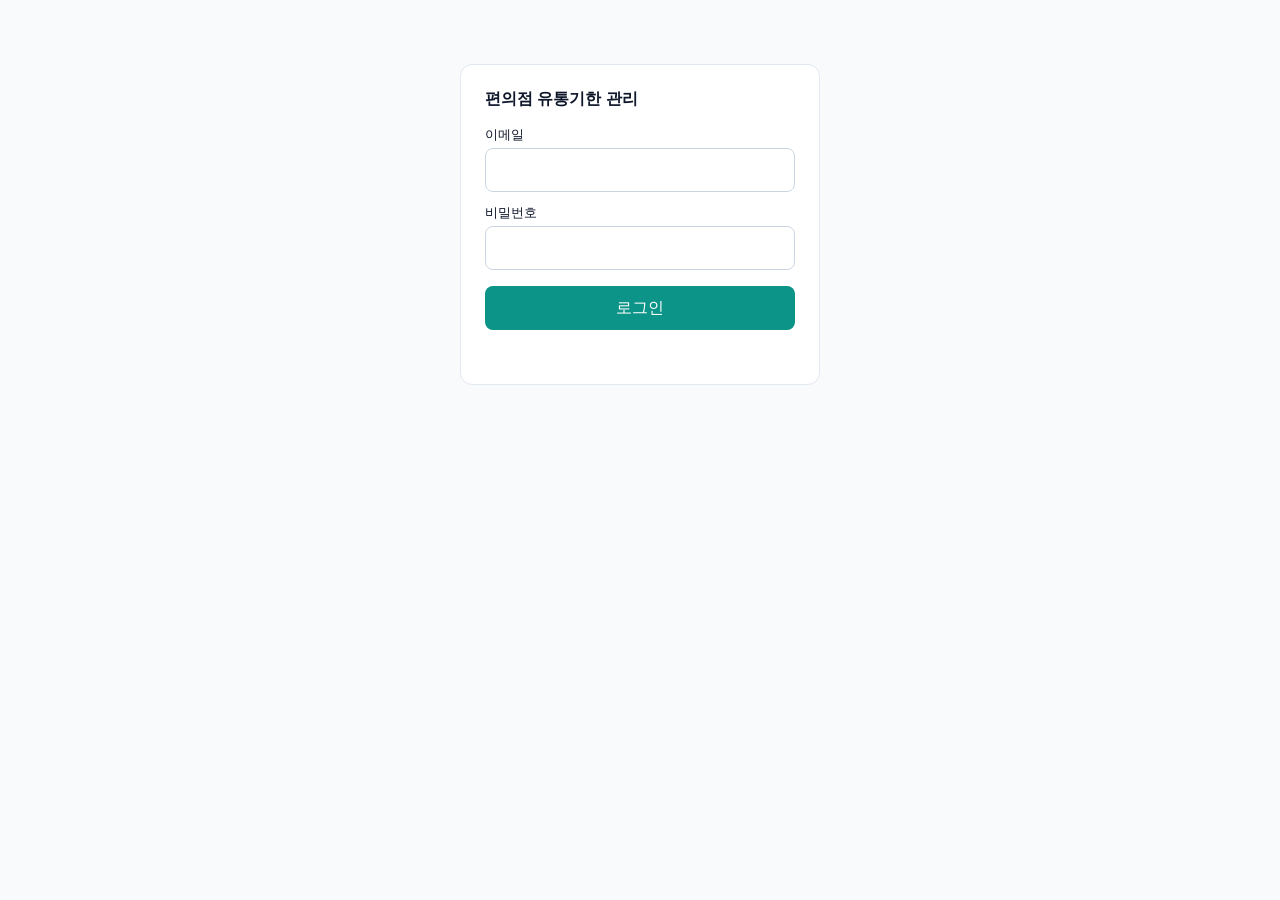
<file: index.html>
<!doctype html>
<html lang="ko">
<head>
  <meta charset="utf-8" />
  <meta name="robots" content="noindex, nofollow" />
  <meta name="viewport" content="width=device-width, initial-scale=1" />
  <meta http-equiv="refresh" content="0; url=cvs/register.html" />
  <title>편의점 유통기한 관리</title>
</head>
<body>
  <a href="cvs/register.html">편의점 유통기한 관리 열기</a>
  <script>location.replace("cvs/register.html");</script>
</body>
</html>
</file>
<file: shared/shell.css>
:root {
  --shell-bg: #ffffff;
  --shell-border: #e2e8f0;
  --shell-fg: #0f172a;
  --shell-muted: #64748b;
  --shell-accent: #0d9488;
  --shell-accent-bg: #ccfbf1;
  --page-bg: #f8fafc;
}

* {
  box-sizing: border-box;
}

body {
  margin: 0;
  font-family: "Malgun Gothic", "맑은 고딕", sans-serif;
  background: var(--page-bg);
  color: var(--shell-fg);
}

.shell-header {
  display: flex;
  align-items: center;
  justify-content: space-between;
  background: var(--shell-bg);
  border-bottom: 1px solid var(--shell-border);
  padding: 18px 20px 14px;
}

.shell-title-group {
  display: flex;
  flex-direction: column;
  gap: 2px;
}

.shell-title {
  font-size: 13px;
  font-weight: 700;
  color: var(--shell-fg);
}

.shell-subtitle {
  font-size: 13px;
  color: var(--shell-muted);
}

.shell-icons {
  display: flex;
  gap: 8px;
}

/* 헤더 오른쪽 아이콘(설정·알림): 테두리·배경 없이 단색 선 아이콘만 보여 주고, 누르면 연한 회색 면이 나타난다 */
.shell-alert-btn {
  background: transparent;
  border: 0;
  border-radius: 10px;
  width: 44px;
  height: 44px;
  cursor: pointer;
  color: #475569;
  display: inline-flex;
  align-items: center;
  justify-content: center;
  text-decoration: none;
}

.shell-alert-btn:hover,
.shell-alert-btn:active {
  background: #f1f5f9;
  color: #0f172a;
}

.shell-nav {
  display: flex;
  gap: 6px;
  background: var(--shell-bg);
  border-bottom: 1px solid var(--shell-border);
  padding: 10px 16px;
  overflow-x: auto;
}

/* 폰 폭: 탭 6개를 같은 너비로 나눠 가로 스크롤 없이 한 줄에 보이게 한다 */
@media (max-width: 480px) {
  .shell-nav {
    gap: 2px;
    padding: 10px 8px;
    overflow-x: visible;
  }
  .shell-nav .shell-nav-item {
    flex: 1 1 0;
    min-width: 0;
    padding: 12px 0;
    text-align: center;
  }
}

.shell-nav-item {
  padding: 8px 14px;
  border-radius: 999px;
  color: var(--shell-muted);
  text-decoration: none;
  font-size: 13px;
  white-space: nowrap;
  font-weight: 600;
}

.shell-nav-item.shell-nav-active {
  color: var(--shell-accent);
  background: var(--shell-accent-bg);
}

/* 태블릿 이하: 네비·버튼 터치영역 확보 */
@media (max-width: 768px) {
  .shell-nav-item {
    padding: 12px 16px;
    font-size: 13px;
  }
  .shell-title {
    font-size: 13px;
  }
  .shell-alert-btn {
    width: 44px;
    height: 44px;
  }
}

/* 입력칸·선택상자·버튼은 브라우저 기본 글꼴(Arial 등)을 쓰므로 본문 글꼴을 그대로 따르게 한다 */
button,
input,
select,
textarea {
  font-family: inherit;
}

/* 🔔 알림 배지와 알림창 */
.shell-bell {
  position: relative;
}

.shell-badge {
  position: absolute;
  top: -5px;
  right: -7px;
  min-width: 16px;
  height: 16px;
  padding: 0 4px;
  border-radius: 999px;
  border: 2px solid #ffffff; /* 아이콘과 겹쳐도 숫자가 또렷하게 */
  box-sizing: content-box;
  background: #ff0000; /* 시맨틱 컬러: 위험·확인 필요 */
  color: #ffffff;
  font-size: 12px;
  font-weight: 700;
  line-height: 16px;
  text-align: center;
}

.shell-alert-dialog {
  width: calc(100% - 32px);
  max-width: 420px;
  padding: 20px;
  border: none;
  border-radius: 14px;
  box-shadow: 0 10px 40px rgba(15, 23, 42, 0.25);
  color: var(--shell-fg);
}

.shell-alert-dialog::backdrop {
  background: rgba(15, 23, 42, 0.45);
}

.shell-alert-title {
  margin-bottom: 12px;
  font-size: 13px;
  font-weight: 700;
}

.shell-alert-empty {
  padding: 20px 0;
  text-align: center;
  font-size: 13px;
  color: var(--shell-muted);
}

.shell-alert-list {
  list-style: none;
  margin: 0;
  padding: 0;
  display: flex;
  flex-direction: column;
  gap: 8px;
}

.shell-alert-list a {
  display: flex;
  flex-direction: column;
  gap: 2px;
  padding: 12px 14px;
  background: #fff7ed;
  border: 1px solid #fed7aa;
  border-radius: 10px;
  font-size: 13px;
  color: #9a3412;
  text-decoration: none;
}

.shell-alert-list a span {
  color: var(--shell-muted);
}

.shell-alert-actions {
  display: flex;
  justify-content: flex-end;
  margin-top: 14px;
}

.shell-alert-actions button {
  min-height: 44px;
  padding: 0 18px;
  font-size: 13px;
  font-weight: 700;
  color: var(--shell-accent);
  background: #ffffff;
  border: 1px solid #cbd5e1;
  border-radius: 10px;
  cursor: pointer;
}
</file>
<file: cvs/cvs.css>
/* 편의점 유통기한 앱 스타일 — ARTECAFE cafe.css에서 필요한 규칙만 추려 복사하고 아래에 이 앱 전용 규칙을 추가했다 */
.cafe-main {
  font-size: 13px; /* 명시하지 않은 글자도 13px로 통일 */
  padding: 20px 16px 40px;
  max-width: 900px;
  margin: 0 auto;
}



.cafe-main h2 {
  font-size: 13px;
  font-weight: 700;
  letter-spacing: 0.04em;
  color: #64748b;
  text-transform: uppercase;
  margin: 28px 0 12px;
}



.badge {
  display: inline-block;
  padding: 4px 10px;
  border-radius: 999px;
  font-size: 13px;
  font-weight: 700;
}



.badge-ok {
  background: #dcfce7;
  color: #16a34a;
}



.badge-warn {
  background: #ffedd5;
  color: #c2410c;
}



/* 입고/폐기/실사/설정 공통 입력폼 스타일 — 태블릿 터치를 기준으로 크게 잡는다 */
.form-card {
  background: #ffffff;
  border: 1px solid #e2e8f0;
  border-radius: 14px;
  padding: 20px;
  max-width: 480px;
}



.form-field {
  margin-bottom: 18px;
}

.form-card > .form-field:last-child {
  margin-bottom: 0;
}

.form-card > .form-field:last-child > .chip-row,
.form-card > .form-field:last-child > .day-filter {
  margin-bottom: 0;
}



.form-field label {
  display: block;
  font-size: 13px;
  font-weight: 700;
  color: #334155;
  margin-bottom: 8px;
}



.form-field select,
.form-field input {
  width: 100%;
  padding: 14px 12px;
  font-size: 13px;
  border: 1px solid #cbd5e1;
  border-radius: 10px;
  background-color: #ffffff; /* background 줄임 표기는 .date-field의 달력 아이콘을 지워서 색만 지정 */
}



.form-radio-group {
  display: flex;
  gap: 8px;
}



.form-radio-group label {
  flex: 1;
  text-align: center;
  padding: 12px 8px;
  border: 1px solid #cbd5e1;
  border-radius: 10px;
  font-weight: 600;
  color: #475569;
  cursor: pointer;
}



.form-radio-group input {
  display: none;
}



.form-radio-group input:checked + span {
  color: inherit;
}



.form-radio-group label.form-radio-active {
  background: var(--shell-accent-bg, #ccfbf1);
  border-color: #0d9488;
  color: #0d9488;
}



.btn-primary {
  width: 100%;
  padding: 16px;
  font-size: 13px;
  font-weight: 700;
  color: #ffffff;
  background: #0d9488;
  border: none;
  border-radius: 10px;
  cursor: pointer;
}



.btn-primary:disabled {
  background: #cbd5e1;
  cursor: not-allowed;
}



.form-message {
  margin-top: 14px;
  padding: 12px 14px;
  border-radius: 10px;
  font-size: 13px;
  display: none;
}



.form-message.show {
  display: block;
}



.form-message.success {
  background: #dcfce7;
  color: #15803d;
}



.form-message.error {
  background: #fee2e2;
  color: #b91c1c;
}



.form-message.empty {
  background: #f1f5f9;
  color: #64748b;
}



/* 설정 화면 전용 — 표/폼을 같은 폭의 카드로 묶는다 (공통 .form-card는 건드리지 않음) */
.settings-card {
  background: #ffffff;
  border: 1px solid #e2e8f0;
  border-radius: 14px;
  padding: 16px 20px 20px;
  margin-bottom: 16px;
  box-shadow: 0 1px 2px rgba(15, 23, 42, 0.04);
}



.cafe-main .settings-card h2 {
  margin: 0 0 12px;
}



/* 삭제 확인 안내창 */
.confirm-dialog {
  width: calc(100% - 32px);
  max-width: 420px;
  padding: 22px 20px 18px;
  border: none;
  border-radius: 14px;
  box-shadow: 0 10px 40px rgba(15, 23, 42, 0.25);
}



.confirm-dialog::backdrop {
  background: rgba(15, 23, 42, 0.45);
}



.confirm-title {
  font-size: 13px;
  font-weight: 700;
  color: #0f172a;
  margin-bottom: 8px;
}



.confirm-message {
  margin: 0 0 10px;
  font-size: 13px;
  color: #334155;
  line-height: 1.5;
}



.confirm-details {
  margin: 0 0 12px;
  padding: 10px 12px 10px 28px;
  background: #fff7ed;
  border: 1px solid #fed7aa;
  border-radius: 10px;
  font-size: 13px;
  color: #9a3412;
  line-height: 1.5;
}



.confirm-actions {
  display: flex;
  justify-content: flex-end;
  gap: 8px;
  margin-top: 14px;
}



.btn-small.btn-danger {
  background: #dc2626;
  border-color: #dc2626;
}



/* 바코드 촬영 창(barcode-scan.js) */
.barcode-video {
  display: block;
  width: 100%;
  max-height: 55vh;
  background: #0f172a;
  border-radius: 10px;
  margin-bottom: 10px;
  object-fit: cover;
}



.settings-table.center-table th,
.settings-table.center-table td {
  text-align: center;
}



/* 모든 표는 머리글·값 모두 가운데 정렬 */
.settings-table.fixed-table {
  table-layout: fixed;
  min-width: 520px;
}





/* 입고 화면: 입력 카드를 내역 카드와 같은 폭으로, 입력칸은 넓은 화면에서 3열 */
.form-card.form-card-wide {
  max-width: none;
}



.sub-title {
  margin: 18px 0 8px;
  font-size: 13px;
  font-weight: 700;
  color: #64748b;
}



.month-nav {
  display: flex;
  align-items: center;
  justify-content: space-between;
  gap: 8px;
  margin-bottom: 12px;
}



.month-nav .btn-small {
  width: 44px;
  padding: 0;
  font-size: 18px;
}



.month-label {
  min-height: 44px;
  padding: 0 16px;
  font-size: 13px;
  font-weight: 700;
  color: #0f172a;
  background: none;
  border: none;
  border-radius: 10px;
  cursor: pointer;
}



.month-label:hover {
  background: #f1f5f9;
}



/* 달력 선택 */
.date-field {
  cursor: pointer;
  background-image: url("data:image/svg+xml,%3Csvg xmlns='http://www.w3.org/2000/svg' width='16' height='16' viewBox='0 0 24 24' fill='none' stroke='%2364748b' stroke-width='2'%3E%3Crect x='3' y='4' width='18' height='18' rx='2'/%3E%3Cpath d='M16 2v4M8 2v4M3 10h18'/%3E%3C/svg%3E");
  background-repeat: no-repeat;
  background-position: right 12px center;
}



.cal-grid {
  display: grid;
  grid-template-columns: repeat(7, minmax(0, 1fr));
  gap: 4px;
  text-align: center;
}



.cal-head {
  margin-bottom: 4px;
  font-size: 13px;
  font-weight: 700;
  color: #64748b;
}



.cal-day {
  min-height: 38px;
  font-size: 13px;
  color: #0f172a;
  background: #ffffff;
  border: 1px solid transparent;
  border-radius: 8px;
  cursor: pointer;
}



.cal-day:hover:not(:disabled) {
  background: #f1f5f9;
}



.cal-day.cal-today {
  border-color: #99f6e4;
}



.cal-day.cal-selected {
  color: #ffffff;
  background: #0d9488;
}



.cal-day:disabled {
  color: #cbd5e1;
  cursor: not-allowed;
}



.year-nav {
  display: flex;
  align-items: center;
  justify-content: space-between;
  gap: 8px;
  margin-bottom: 12px;
}



.year-nav .btn-small {
  width: 44px;
  padding: 0;
  font-size: 18px;
}



.month-label-static {
  font-weight: 700;
  color: #0f172a;
}



.month-grid {
  display: grid;
  grid-template-columns: repeat(4, minmax(0, 1fr));
  gap: 8px;
}



.month-grid .btn-small {
  padding: 0;
  min-height: 52px;
}



/* 월·연도 선택창: 입고 있는 칸은 초록 테두리, 없는 칸은 흐리게 */
.btn-small.btn-ghost.has-data {
  border-color: #0d9488;
}



.btn-small.btn-ghost.no-data {
  color: #94a3b8;
}



/* 월별 | 전체 전환, 전체 기간 표 행 */
.view-toggle {
  display: flex;
  gap: 8px;
  margin-bottom: 12px;
}



.view-toggle .sub-nav-item {
  border: none;
  cursor: pointer;
}



/* 셀 안 글자가 길어도 줄바꿈되게 (열 너비는 그대로 균등) */
.settings-table.wrap-cells th,
.settings-table.wrap-cells td {
  white-space: normal;
}



.settings-table tbody tr.row-link {
  cursor: pointer;
}



.month-summary {
  margin-top: 12px;
  font-size: 13px;
  line-height: 1.6;
  color: #475569;
}



.field-hint {
  margin-top: 6px;
  font-size: 13px;
  color: #64748b;
}

.field-hint.summary-line {
  margin: 0 0 12px;
  font-size: 16px;
  font-weight: 700;
  color: #0f172a;
}



.row-actions {
  display: flex;
  justify-content: flex-end;
  gap: 6px;
}



.btn-row-edit {
  min-height: 44px;
  padding: 0 12px;
  font-size: 13px;
  font-weight: 700;
  color: #0d9488;
  background: #ffffff;
  border: 1px solid #99f6e4;
  border-radius: 8px;
  cursor: pointer;
}



.edit-fields .form-field {
  margin-bottom: 12px;
}



.btn-small:disabled {
  background: #cbd5e1;
  border-color: #cbd5e1;
  cursor: not-allowed;
}



.btn-row-delete {
  min-height: 44px;
  padding: 0 12px;
  font-size: 13px;
  font-weight: 700;
  color: #b91c1c;
  background: #ffffff;
  border: 1px solid #fecaca;
  border-radius: 8px;
  cursor: pointer;
}



.btn-icon-delete {
  flex: none;
  width: 44px;
  height: 44px;
  margin-left: 4px;
  border: none;
  background: none;
  color: #94a3b8;
  font-size: 1.1rem;
  cursor: pointer;
}



.badge-alias {
  background: #f1f5f9;
  color: #475569;
  display: inline-flex;
  align-items: center;
  gap: 4px;
}



.badge-alias button {
  border: none;
  background: none;
  color: #94a3b8;
  font-size: 1rem;
  line-height: 1;
  cursor: pointer;
  padding: 0 2px;
  position: relative;
}



/* 글자는 작게 두되 누를 수 있는 영역은 44px까지 넓힌다 */
.badge-alias button::after {
  content: "";
  position: absolute;
  inset: -14px;
}



.form-wide {
  grid-column: 1 / -1;
}



.btn-small {
  min-height: 44px;
  padding: 0 14px;
  font-size: 13px;
  font-weight: 700;
  color: #ffffff;
  background: #0d9488;
  border: 1px solid #0d9488;
  border-radius: 10px;
  cursor: pointer;
}



.btn-small.btn-ghost {
  background: #ffffff;
  color: #0d9488;
  border-color: #cbd5e1;
}



.settings-table-wrap {
  overflow-x: auto;
}



.settings-table {
  width: 100%;
  table-layout: fixed; /* 모든 표는 열 너비를 동일하게 (열 개수로 균등 분할) */
  border-collapse: separate;
  border-spacing: 0;
  border: 1px solid #e2e8f0;
  border-radius: 10px;
  overflow: hidden;
}



.settings-table th,
.settings-table td {
  padding: 12px 14px;
  text-align: left;
  border-bottom: 1px solid #e2e8f0;
  font-size: 13px;
  white-space: nowrap;
}



.settings-table tbody tr:last-child td {
  border-bottom: none;
}



.settings-table tbody tr:hover td {
  background: #f8fafc;
}



.settings-table th {
  background: #f8fafc;
  color: #64748b;
  font-weight: 700;
}



/* 열 너비를 모두 같게 하고 모든 열을 가운데 정렬 — 열 간격이 고르게 보이도록 한다.
   좁은 화면에서는 최소 폭을 유지하고 표 영역이 가로 스크롤된다. */
.settings-table.even-table {
  table-layout: fixed;
  min-width: 600px;
}



.settings-table.even-table th,
.settings-table.even-table td {
  text-align: center;
}



.settings-table.even-table .row-actions {
  justify-content: center;
}



.settings-table .num {
  text-align: right;
}



.settings-empty {
  padding: 24px 12px;
  text-align: center;
  color: #94a3b8;
  font-size: 13px;
}



.settings-form .btn-primary {
  grid-column: 1 / -1;
}



/* 설정 안의 서브탭(원재료/레시피 분리) */
.sub-nav {
  display: flex;
  gap: 8px;
  margin-bottom: 18px;
}



.sub-nav-item {
  display: inline-flex;
  align-items: center;
  min-height: 44px;
  padding: 0 20px;
  border-radius: 999px;
  background: #f1f5f9;
  color: #475569;
  text-decoration: none;
  font-weight: 600;
  font-size: 13px;
}



.sub-nav-item.sub-nav-active {
  background: #0d9488;
  color: #ffffff;
}

/* 폰·태블릿 세로 폭(860px 이하): 표를 가로 스크롤 없이 보이도록 행마다 카드로 바꾼다 ("머리글 : 값", 머리글은 shell.js가 data-label로 달아 둠).
   태블릿·PC에서는 기존 균등 열 표 그대로다. */
@media (max-width: 860px) {

  .settings-table-wrap .settings-table {
    min-width: 0 !important;
    border: none;
    border-radius: 0;
    overflow: visible;
  }

  .settings-table-wrap .settings-table thead {
    display: none;
  }

  .settings-table-wrap .settings-table tbody,
  .settings-table-wrap .settings-table tr {
    display: block;
  }

  .settings-table-wrap .settings-table tbody tr {
    border: 1px solid #e2e8f0;
    border-radius: 10px;
    padding: 6px 12px;
    margin-bottom: 8px;
    background: #ffffff;
  }

  .settings-table-wrap .settings-table td,
  .settings-table-wrap .settings-table tbody tr:last-child td {
    display: flex;
    align-items: center;
    justify-content: space-between;
    gap: 12px;
    padding: 8px 0;
    border: none;
    border-bottom: 1px solid #f1f5f9;
    text-align: right;
    white-space: normal;
  }

  .settings-table-wrap .settings-table tbody tr td:last-child {
    border-bottom: none;
  }

  /* 값 아래에 붙는 보조 문구(예: 최소 발주량)는 값 밑 줄에 오른쪽 정렬로 둔다 */
  .settings-table-wrap .settings-table td {
    flex-wrap: wrap;
  }

  .settings-table-wrap .settings-table td .field-hint {
    flex-basis: 100%;
    margin-top: 0;
    text-align: right;
  }

  .settings-table-wrap .settings-table td::before {
    content: attr(data-label);
    flex: none;
    color: #64748b;
    text-align: left;
  }

  .settings-table-wrap .settings-table td:not([data-label])::before {
    content: none;
  }

  .settings-table-wrap .settings-table .row-actions {
    justify-content: flex-end;
    width: 100%;
  }
}


/* ===== 편의점 유통기한 앱 전용 ===== */
.suggest-wrap {
  position: relative;
}

.suggest-list {
  position: absolute;
  left: 0;
  right: 0;
  top: 100%;
  z-index: 20;
  margin: 4px 0 0;
  padding: 4px;
  list-style: none;
  background: #ffffff;
  border: 1px solid #cbd5e1;
  border-radius: 10px;
  box-shadow: 0 8px 24px rgba(15, 23, 42, 0.15);
  max-height: 280px;
  overflow-y: auto;
}

.suggest-item {
  display: block;
  width: 100%;
  min-height: 44px;
  padding: 0 12px;
  text-align: left;
  font-size: 13px;
  color: #0f172a;
  background: transparent;
  border: 0;
  border-radius: 8px;
  cursor: pointer;
}

.suggest-item:hover,
.suggest-item:active {
  background: #f1f5f9;
}

.form-field #name-input {
  width: 100%;
}

/* 유통기한 한 줄: 날짜(남는 폭) + 시 드롭다운(고정 폭). ARTECAFE 입고 화면의 수량+단위 줄(.qty-row)과 같은 모양 */
.expiry-row {
  display: flex;
  gap: 8px;
}

.expiry-row input,
.expiry-row select {
  padding: 14px 12px;
  font-size: 13px;
  border: 1px solid #cbd5e1;
  border-radius: 10px;
  background-color: #ffffff;
}

.expiry-row input {
  flex: 1;
  min-width: 0;
}

.expiry-row select {
  flex: none;
  width: clamp(130px, 46%, 190px);
}

/* 등록 화면 칸 배치(ARTECAFE의 .receiving-grid와 같은 방식): 좁으면 한 줄씩, 넓으면 상품명|유통기한 + 구역은 아래 한 줄 */
.reg-grid {
  display: grid;
  grid-template-columns: 1fr;
  gap: 0 16px;
}

@media (min-width: 769px) {
  .reg-grid {
    grid-template-columns: repeat(2, minmax(0, 1fr));
    grid-template-areas:
      "name date"
      "zone zone";
  }
  .reg-name {
    grid-area: name;
  }
  .reg-date {
    grid-area: date;
  }
  .reg-zone {
    grid-area: zone;
  }
}

/* 처리 화면 일자 조회 줄: 칩 2개 + (‹ 날짜 ›). 좁은 화면에서는 날짜 줄이 아래로 내려가 한 줄을 다 쓴다 */
.day-filter {
  display: flex;
  flex-wrap: wrap;
  align-items: center;
  gap: 8px;
  margin-bottom: 12px;
}

.day-nav {
  display: flex;
  align-items: center;
  gap: 8px;
  flex: 1 1 220px;
  min-width: 0;
  max-width: 420px;
}

.day-nav .btn-small {
  flex: none;
  min-width: 44px;
  min-height: 44px;
}

.day-nav .date-field {
  flex: 1;
  min-width: 0;
  min-height: 44px;
  padding: 0 36px 0 12px;
  font-size: 13px;
  border: 1px solid #cbd5e1;
  border-radius: 10px;
  background-color: #ffffff;
}

.item-list,
.day-list {
  list-style: none;
  margin: 0;
  padding: 0;
  display: flex;
  flex-direction: column;
  gap: 8px;
}

/* 일자별 등록현황(등록 화면) */
.day-group {
  margin-bottom: 14px;
}

.day-head {
  display: flex;
  align-items: center;
  gap: 8px;
  margin-bottom: 6px;
}

.day-count {
  margin-left: auto;
  color: #64748b;
}

.day-row {
  display: flex;
  align-items: center;
  justify-content: space-between;
  gap: 8px;
  background: #ffffff;
  border: 1px solid #e2e8f0;
  border-radius: 10px;
  padding: 8px 8px 8px 14px;
}

.day-row-main {
  display: flex;
  flex-direction: column;
  gap: 2px;
  min-width: 0;
}

.day-row-main strong {
  overflow-wrap: anywhere;
}

.day-row-main span,
.item-sub {
  color: #64748b;
}

.status-today {
  background: #ccfbf1;
  color: #0f766e;
}

.item-card.item-trash {
  border-left-color: #94a3b8;
  background: #f8fafc;
}

/* 알림 켜기 버튼 줄(push.js) */
.shell-push-row {
  margin: 12px 0 0;
}

/* 알림창 아래 안내 문구 */
.shell-alert-note {
  margin: 12px 0 0;
  padding: 10px 12px;
  font-size: 13px;
  line-height: 1.5;
  color: #334155;
  background: #f1f5f9;
  border-radius: 10px;
}

.chip-row {
  display: flex;
  flex-wrap: wrap;
  gap: 8px;
  margin-bottom: 12px;
}

.chip {
  min-height: 44px;
  padding: 0 16px;
  font-size: 13px;
  font-weight: 600;
  color: #475569;
  background: #ffffff;
  border: 1px solid #cbd5e1;
  border-radius: 10px;
  cursor: pointer;
}

.chip.chip-active {
  color: #0d9488;
  background: #ccfbf1;
  border-color: #0d9488;
}

.item-card {
  background: #ffffff;
  border: 1px solid #e2e8f0;
  border-left-width: 5px;
  border-radius: 12px;
  padding: 12px 14px;
}

.item-card.item-overdue {
  border-left-color: #dc2626;
}

.item-card.item-soon {
  border-left-color: #f59e0b;
}

.item-card.item-waiting {
  border-left-color: #cbd5e1;
}

.item-card.item-done {
  border-left-color: #16a34a;
}

.item-head {
  display: flex;
  align-items: center;
  justify-content: space-between;
  gap: 8px;
}

.item-sub {
  margin: 4px 0 10px;
}

.item-actions {
  display: flex;
  flex-wrap: wrap;
  gap: 8px;
}

.item-actions-right {
  display: flex;
  gap: 8px;
  margin-left: auto;
}

.status-badge {
  flex: none;
  padding: 4px 10px;
  border-radius: 999px;
  font-size: 13px;
  font-weight: 700;
}

/* 지남은 빨강(진한 면 + 흰 글자), 임박은 노랑 계열로 확실히 구분한다 */
.status-overdue {
  background: #dc2626;
  color: #ffffff;
}

.status-soon {
  background: #fef08a;
  color: #854d0e;
}

.status-waiting {
  background: #f1f5f9;
  color: #64748b;
}

.status-done {
  background: #dcfce7;
  color: #15803d;
}

.view-toggle {
  margin-bottom: 12px;
}

/* 알림창: 지남=빨강, 임박=노랑 (shell.css의 주황 기본색을 덮어쓴다) */
.shell-alert-list a.shell-alert-overdue {
  background: #fef2f2;
  border-color: #fca5a5;
  border-left: 5px solid #dc2626;
  color: #b91c1c;
}

.shell-alert-list a.shell-alert-soon {
  background: #fefce8;
  border-color: #fde047;
  border-left: 5px solid #f59e0b;
  color: #854d0e;
}

/* 구역 버튼·칩: 한 줄에 들어가면 한 줄, 좁은 화면에서만 띄어쓰기 자리("포스쪽 / 오픈케이스")에서 두 줄로 나뉜다(keep-all).
   두 줄이 되어도 높이를 맞추고 가운데 정렬한다 */
.form-radio-group label,
.chip {
  display: flex;
  align-items: center;
  justify-content: center;
  min-height: 44px;
  line-height: 1.3;
  text-align: center;
  word-break: keep-all;
}

.chip {
  padding: 0 14px;
}
</file>
